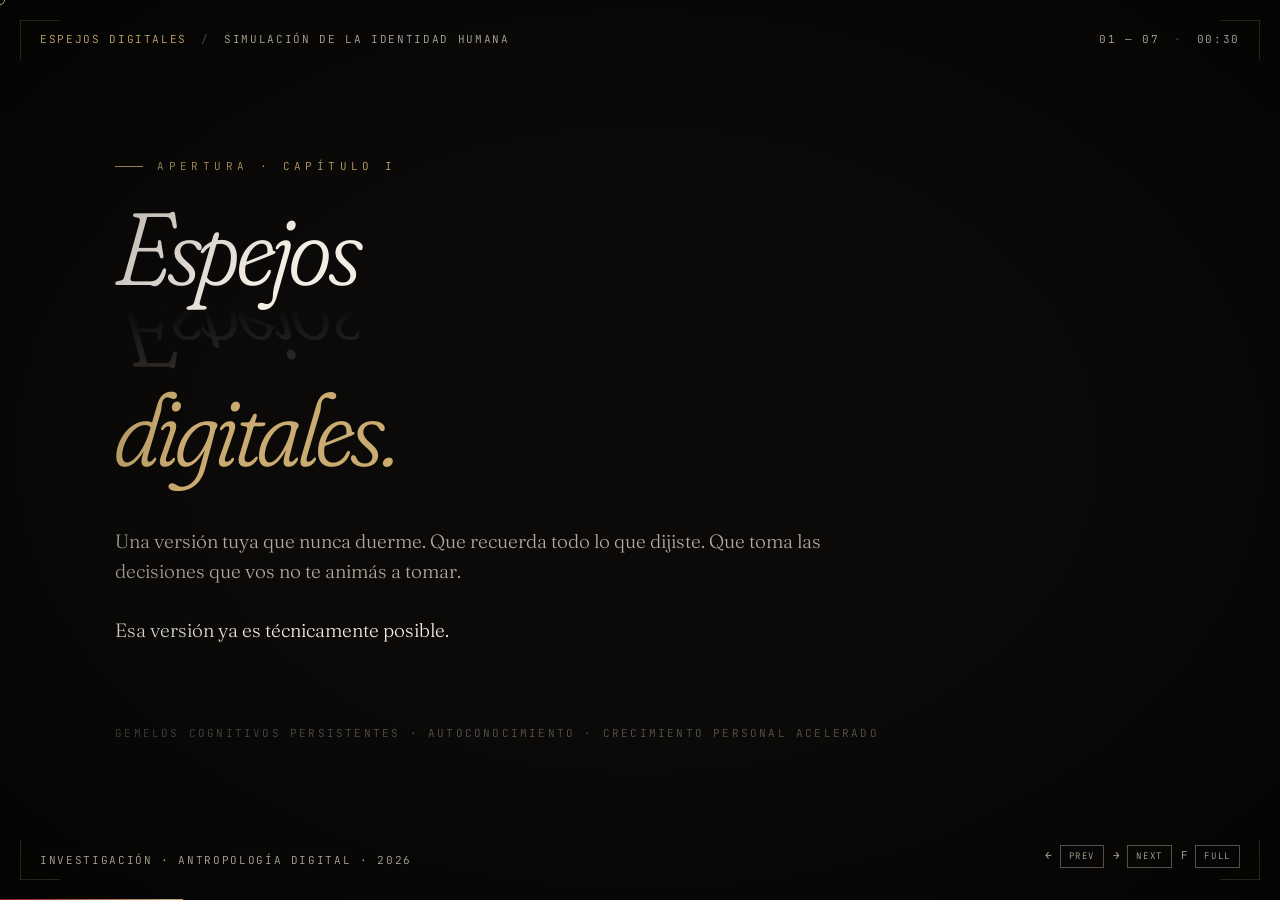
<file: presentacion.html>
<!DOCTYPE html>
<html lang="es">
<head>
<meta charset="UTF-8" />
<meta name="viewport" content="width=device-width, initial-scale=1.0" />
<title>Espejos Digitales · La Simulación de la Identidad Humana</title>

<link rel="preconnect" href="https://fonts.googleapis.com">
<link rel="preconnect" href="https://fonts.gstatic.com" crossorigin>
<link href="https://fonts.googleapis.com/css2?family=Fraunces:ital,opsz,wght,SOFT@0,9..144,100..900,0..100;1,9..144,100..900,0..100&family=JetBrains+Mono:wght@300;400;600&display=swap" rel="stylesheet">

<style>
  :root {
    --ink:        #f4ede4;
    --ink-dim:    #b3a99a;
    --ink-ghost:  rgba(244, 237, 228, 0.32);
    --bg:         #0a0908;
    --bg-soft:    #14110f;
    --gold:       #c9a96e;
    --oxblood:    #8b1e1e;
    --oxblood-dim:#5d1414;
    --grain:      0.045;
    --serif:      "Fraunces", "Times New Roman", serif;
    --mono:       "JetBrains Mono", ui-monospace, monospace;
    --ease-cinema: cubic-bezier(.16, 1, .3, 1);
  }

  * { box-sizing: border-box; margin: 0; padding: 0; }
  html, body { overflow: hidden; height: 100%; background: var(--bg); }

  body {
    font-family: var(--serif);
    color: var(--ink);
    font-weight: 300;
    line-height: 1.4;
    -webkit-font-smoothing: antialiased;
    -moz-osx-font-smoothing: grayscale;
    cursor: none;
  }

  /* ─── grain ────────────────────────────────────────────── */
  body::before {
    content: "";
    position: fixed; inset: 0;
    z-index: 9999;
    pointer-events: none;
    opacity: var(--grain);
    mix-blend-mode: overlay;
    background-image: url("data:image/svg+xml;utf8,<svg xmlns='http://www.w3.org/2000/svg' width='240' height='240'><filter id='n'><feTurbulence type='fractalNoise' baseFrequency='1.6' numOctaves='2' stitchTiles='stitch'/><feColorMatrix values='0 0 0 0 1  0 0 0 0 1  0 0 0 0 1  0 0 0 1 0'/></filter><rect width='100%25' height='100%25' filter='url(%23n)'/></svg>");
  }

  /* ─── vignette ─────────────────────────────────────────── */
  body::after {
    content: "";
    position: fixed; inset: 0;
    z-index: 9998;
    pointer-events: none;
    background: radial-gradient(ellipse at center, transparent 50%, rgba(0,0,0,0.6) 100%);
  }

  /* ─── custom cursor ────────────────────────────────────── */
  .cursor {
    position: fixed;
    top: 0; left: 0;
    width: 10px; height: 10px;
    border: 1px solid var(--gold);
    border-radius: 50%;
    pointer-events: none;
    z-index: 10001;
    transform: translate(-50%, -50%);
    transition: width 0.25s, height 0.25s, background 0.2s;
    mix-blend-mode: difference;
  }
  .cursor.large { width: 40px; height: 40px; background: rgba(201, 169, 110, 0.15); }

  /* ─── HUD ──────────────────────────────────────────────── */
  .hud {
    position: fixed;
    z-index: 10000;
    font-family: var(--mono);
    font-size: 11px;
    letter-spacing: 0.15em;
    text-transform: uppercase;
    color: var(--ink-dim);
    pointer-events: none;
  }
  .hud.top-left  { top: 32px; left: 40px; }
  .hud.top-right { top: 32px; right: 40px; text-align: right; }
  .hud.bot-left  { bottom: 32px; left: 40px; }
  .hud.bot-right { bottom: 32px; right: 40px; text-align: right; pointer-events: auto; }

  .hud .label { color: var(--gold); }
  .hud .sep   { color: var(--ink-ghost); margin: 0 .5em; }

  .nav-hint {
    display: inline-block;
    padding: 4px 8px;
    border: 1px solid var(--ink-ghost);
    font-size: 9px;
    margin-left: 6px;
  }

  /* ─── progress bar ─────────────────────────────────────── */
  .progress {
    position: fixed;
    bottom: 0; left: 0;
    height: 1px;
    width: 0%;
    background: linear-gradient(90deg, var(--oxblood), var(--gold));
    z-index: 10000;
    transition: width 0.6s var(--ease-cinema);
  }

  /* ─── slide system ─────────────────────────────────────── */
  .deck { position: relative; height: 100vh; width: 100vw; }
  .slide {
    position: absolute;
    inset: 0;
    padding: 120px 9vw;
    display: flex;
    flex-direction: column;
    justify-content: center;
    opacity: 0;
    pointer-events: none;
    transition: opacity 1.4s var(--ease-cinema);
  }
  .slide.active {
    opacity: 1;
    pointer-events: auto;
  }
  .slide.active .reveal {
    opacity: 1;
    transform: translateY(0) scale(1);
    filter: blur(0);
  }

  .reveal {
    opacity: 0;
    transform: translateY(24px);
    filter: blur(6px);
    transition: opacity 1.6s var(--ease-cinema),
                transform 1.6s var(--ease-cinema),
                filter   1.6s var(--ease-cinema);
  }
  .reveal.d1 { transition-delay: 0.25s; }
  .reveal.d2 { transition-delay: 0.55s; }
  .reveal.d3 { transition-delay: 0.85s; }
  .reveal.d4 { transition-delay: 1.15s; }
  .reveal.d5 { transition-delay: 1.45s; }
  .reveal.d6 { transition-delay: 1.75s; }
  .reveal.d7 { transition-delay: 2.05s; }

  /* ─── shared typography ────────────────────────────────── */
  .eyebrow {
    font-family: var(--mono);
    font-size: 11px;
    letter-spacing: 0.4em;
    text-transform: uppercase;
    color: var(--gold);
    margin-bottom: 28px;
  }
  .eyebrow::before {
    content: "";
    display: inline-block;
    width: 28px; height: 1px;
    background: var(--gold);
    vertical-align: middle;
    margin-right: 14px;
  }

  h1.display {
    font-family: var(--serif);
    font-weight: 300;
    font-style: italic;
    font-size: clamp(48px, 8vw, 132px);
    line-height: 0.95;
    letter-spacing: -0.025em;
    font-variation-settings: "opsz" 144, "SOFT" 100;
  }
  h2.title {
    font-family: var(--serif);
    font-weight: 400;
    font-size: clamp(38px, 5.4vw, 84px);
    line-height: 1.0;
    letter-spacing: -0.02em;
    font-variation-settings: "opsz" 144;
  }
  h2.title em {
    font-style: italic;
    color: var(--gold);
    font-variation-settings: "opsz" 144, "SOFT" 100;
  }

  .lede {
    font-family: var(--serif);
    font-size: clamp(18px, 1.5vw, 24px);
    line-height: 1.55;
    color: var(--ink-dim);
    max-width: 720px;
    font-weight: 300;
  }

  .quote {
    font-family: var(--serif);
    font-style: italic;
    font-size: clamp(24px, 2.6vw, 42px);
    line-height: 1.35;
    color: var(--ink);
    max-width: 880px;
    position: relative;
    padding-left: 28px;
    border-left: 1px solid var(--gold);
    font-variation-settings: "opsz" 144, "SOFT" 100;
  }

  .footnote {
    font-family: var(--mono);
    font-size: 11px;
    letter-spacing: 0.2em;
    text-transform: uppercase;
    color: var(--ink-ghost);
  }

  /* ─── SLIDE 1 ──────────────────────────────────────────── */
  #s1 { justify-content: center; align-items: flex-start; }
  .mirror-word {
    position: relative;
    display: inline-block;
    line-height: 0.9;
  }
  .mirror-word .reflect {
    display: block;
    transform: scaleY(-1);
    opacity: 0.18;
    background: linear-gradient(180deg, var(--ink) 0%, transparent 80%);
    -webkit-background-clip: text;
    background-clip: text;
    -webkit-text-fill-color: transparent;
    color: transparent;
    margin-top: -0.08em;
    filter: blur(0.5px);
  }

  /* ─── SLIDE 2 ──────────────────────────────────────────── */
  .doors {
    display: grid;
    grid-template-columns: repeat(3, 1fr);
    gap: 48px;
    margin-top: 60px;
  }
  .door {
    position: relative;
    padding: 36px 28px 32px;
    border: 1px solid var(--ink-ghost);
    background: linear-gradient(180deg, rgba(244,237,228,0.02), transparent);
    min-height: 260px;
    transition: transform 0.6s var(--ease-cinema), border-color 0.6s var(--ease-cinema), background 0.6s var(--ease-cinema);
    overflow: hidden;
  }
  .door::before {
    content: "";
    position: absolute;
    top: 0; left: 50%;
    width: 1px; height: 100%;
    background: linear-gradient(180deg, var(--gold), transparent);
    transform: scaleY(0);
    transform-origin: top;
    transition: transform 0.8s var(--ease-cinema);
  }
  .door:hover::before { transform: scaleY(1); }
  .door:hover {
    border-color: var(--gold);
    transform: translateY(-6px);
    background: linear-gradient(180deg, rgba(201,169,110,0.04), transparent);
  }
  .door-num {
    font-family: var(--mono);
    font-size: 11px;
    letter-spacing: 0.3em;
    color: var(--gold);
    margin-bottom: 18px;
  }
  .door-title {
    font-family: var(--serif);
    font-style: italic;
    font-size: 26px;
    line-height: 1.1;
    margin-bottom: 18px;
    font-variation-settings: "opsz" 144, "SOFT" 100;
  }
  .door-body {
    font-family: var(--serif);
    font-size: 15px;
    line-height: 1.5;
    color: var(--ink-dim);
  }
  .door-tag {
    position: absolute;
    bottom: 16px; right: 18px;
    font-family: var(--mono);
    font-size: 9px;
    letter-spacing: 0.25em;
    color: var(--ink-ghost);
    text-transform: uppercase;
  }

  /* ─── SLIDE 3 timeline ─────────────────────────────────── */
  .timeline {
    margin-top: 80px;
    display: flex;
    align-items: center;
    gap: 0;
    position: relative;
  }
  .timeline::before {
    content: "";
    position: absolute;
    top: 50%; left: 0;
    width: 100%; height: 1px;
    background: linear-gradient(90deg, transparent, var(--ink-ghost) 8%, var(--ink-ghost) 92%, transparent);
    transform: translateY(-50%);
  }
  .t-node {
    flex: 1;
    text-align: center;
    position: relative;
    z-index: 2;
  }
  .t-dot {
    width: 12px; height: 12px;
    border-radius: 50%;
    background: var(--bg);
    border: 1px solid var(--ink-dim);
    margin: 0 auto 18px;
    transition: all 0.4s var(--ease-cinema);
  }
  .t-node.now .t-dot {
    background: var(--oxblood);
    border-color: var(--gold);
    box-shadow: 0 0 0 0 rgba(201,169,110,0.7);
    animation: pulse 2.4s var(--ease-cinema) infinite;
  }
  @keyframes pulse {
    0%   { box-shadow: 0 0 0 0   rgba(201,169,110,0.65); }
    70%  { box-shadow: 0 0 0 22px rgba(201,169,110,0);   }
    100% { box-shadow: 0 0 0 0   rgba(201,169,110,0);    }
  }
  .t-era {
    font-family: var(--mono);
    font-size: 9px;
    letter-spacing: 0.25em;
    text-transform: uppercase;
    color: var(--ink-ghost);
    margin-bottom: 6px;
  }
  .t-label {
    font-family: var(--serif);
    font-style: italic;
    font-size: 18px;
    color: var(--ink);
    font-variation-settings: "opsz" 144, "SOFT" 100;
  }
  .t-node.now .t-label { color: var(--gold); }

  .needs-grid {
    display: grid;
    grid-template-columns: 1fr 1fr 1fr;
    gap: 60px;
    margin-top: 24px;
  }
  .need-num {
    font-family: var(--serif);
    font-style: italic;
    font-size: 56px;
    color: var(--oxblood);
    line-height: 1;
    margin-bottom: 12px;
    font-variation-settings: "opsz" 144, "SOFT" 100;
  }
  .need-title {
    font-family: var(--serif);
    font-size: 20px;
    margin-bottom: 8px;
    color: var(--ink);
  }
  .need-body {
    font-family: var(--serif);
    font-size: 14px;
    line-height: 1.55;
    color: var(--ink-dim);
  }

  /* ─── SLIDE 4 phones ───────────────────────────────────── */
  .phones {
    display: flex;
    gap: 32px;
    justify-content: center;
    margin-top: 50px;
    perspective: 1400px;
  }
  .phone {
    width: 180px;
    height: 320px;
    border: 1px solid var(--ink-ghost);
    border-radius: 24px;
    padding: 18px 14px;
    background: linear-gradient(180deg, rgba(244,237,228,0.03), rgba(139,30,30,0.05));
    display: flex;
    flex-direction: column;
    justify-content: space-between;
    position: relative;
    transition: transform 0.6s var(--ease-cinema);
  }
  .phone:nth-child(1) { transform: rotateY(12deg) rotateX(4deg) translateY(10px); }
  .phone:nth-child(2) { transform: rotateY(0deg)  rotateX(-2deg) translateY(-12px); z-index: 2; }
  .phone:nth-child(3) { transform: rotateY(-12deg) rotateX(4deg) translateY(10px); }
  .phone:hover {
    transform: rotateY(0) rotateX(0) translateY(-18px) scale(1.05);
    border-color: var(--gold);
    z-index: 3;
  }
  .phone-quote {
    font-family: var(--serif);
    font-style: italic;
    font-size: 14px;
    line-height: 1.35;
    color: var(--ink);
    font-variation-settings: "opsz" 144, "SOFT" 100;
  }
  .phone-meta {
    font-family: var(--mono);
    font-size: 9px;
    letter-spacing: 0.2em;
    color: var(--gold);
    text-transform: uppercase;
  }

  /* ─── SLIDE 5 governance ───────────────────────────────── */
  .gov-grid {
    display: grid;
    grid-template-columns: repeat(5, 1fr);
    gap: 1px;
    background: var(--ink-ghost);
    margin-top: 60px;
    border: 1px solid var(--ink-ghost);
  }
  .gov-cell {
    background: var(--bg);
    padding: 28px 22px;
    min-height: 200px;
    transition: background 0.5s var(--ease-cinema);
    position: relative;
  }
  .gov-cell:hover { background: var(--bg-soft); }
  .gov-letter {
    font-family: var(--serif);
    font-style: italic;
    font-size: 18px;
    color: var(--gold);
    margin-bottom: 16px;
    font-variation-settings: "opsz" 144, "SOFT" 100;
  }
  .gov-title {
    font-family: var(--serif);
    font-size: 18px;
    line-height: 1.2;
    color: var(--ink);
    margin-bottom: 12px;
  }
  .gov-body {
    font-family: var(--serif);
    font-size: 13px;
    line-height: 1.5;
    color: var(--ink-dim);
  }
  .balance-vis {
    display: flex;
    justify-content: space-between;
    align-items: flex-end;
    margin-top: 36px;
    height: 60px;
    border-bottom: 1px solid var(--ink-ghost);
    padding: 0 20px;
  }
  .balance-bar {
    width: 80px;
    background: linear-gradient(180deg, var(--oxblood), var(--oxblood-dim));
    position: relative;
  }
  .balance-bar.tech { height: 100%; }
  .balance-bar.ethics { height: 22%; background: linear-gradient(180deg, var(--gold), transparent); }
  .balance-bar .bar-label {
    position: absolute;
    bottom: -22px;
    left: 0;
    font-family: var(--mono);
    font-size: 9px;
    letter-spacing: 0.2em;
    color: var(--ink-ghost);
    text-transform: uppercase;
    white-space: nowrap;
  }

  /* ─── SLIDE 6 case studies ─────────────────────────────── */
  .cases {
    display: grid;
    grid-template-columns: repeat(3, 1fr);
    gap: 32px;
    margin-top: 60px;
  }
  .case {
    position: relative;
    padding: 32px 28px 80px;
    border: 1px solid var(--ink-ghost);
    background: var(--bg-soft);
    min-height: 340px;
    transition: all 0.6s var(--ease-cinema);
    overflow: hidden;
  }
  .case::after {
    content: "?";
    position: absolute;
    bottom: -50px;
    right: -10px;
    font-family: var(--serif);
    font-style: italic;
    font-size: 220px;
    color: var(--oxblood);
    opacity: 0.18;
    line-height: 1;
    font-variation-settings: "opsz" 144, "SOFT" 100;
    transition: opacity 0.6s var(--ease-cinema), transform 0.6s var(--ease-cinema);
  }
  .case:hover::after { opacity: 0.45; transform: translateY(-12px) rotate(-4deg); }
  .case:hover { border-color: var(--oxblood); }
  .case-letter {
    font-family: var(--mono);
    font-size: 11px;
    letter-spacing: 0.3em;
    color: var(--gold);
    margin-bottom: 14px;
  }
  .case-title {
    font-family: var(--serif);
    font-style: italic;
    font-size: 24px;
    line-height: 1.15;
    color: var(--ink);
    margin-bottom: 16px;
    font-variation-settings: "opsz" 144, "SOFT" 100;
    position: relative;
    z-index: 2;
  }
  .case-body {
    font-family: var(--serif);
    font-size: 14px;
    line-height: 1.55;
    color: var(--ink-dim);
    position: relative;
    z-index: 2;
  }

  /* ─── SLIDE 7 final ────────────────────────────────────── */
  #s7 { justify-content: center; align-items: center; text-align: center; }
  .final-question {
    font-family: var(--serif);
    font-style: italic;
    font-size: clamp(32px, 4vw, 64px);
    line-height: 1.25;
    max-width: 1000px;
    color: var(--ink);
    font-variation-settings: "opsz" 144, "SOFT" 100;
  }
  .final-question span { color: var(--gold); }
  .final-hand {
    margin: 60px auto 40px;
    width: 200px;
    height: 1px;
    background: var(--gold);
    position: relative;
  }
  .final-hand::before, .final-hand::after {
    content: "";
    position: absolute;
    top: -3px;
    width: 7px; height: 7px;
    border-radius: 50%;
    background: var(--gold);
  }
  .final-hand::before { left: -3px; }
  .final-hand::after  { right: -3px; box-shadow: 0 0 24px var(--gold); }

  .final-close {
    font-family: var(--mono);
    font-size: 10px;
    letter-spacing: 0.4em;
    color: var(--ink-ghost);
    text-transform: uppercase;
    margin-top: 60px;
  }

  /* ─── click areas ──────────────────────────────────────── */
  .click-area {
    position: fixed;
    top: 0; bottom: 0;
    width: 18%;
    z-index: 100;
    cursor: none;
  }
  .click-area.prev { left: 0; }
  .click-area.next { right: 0; }

  /* ─── chrome edges ─────────────────────────────────────── */
  .frame {
    position: fixed;
    pointer-events: none;
    background: var(--gold);
    z-index: 9997;
    opacity: 0.4;
  }
  .frame.tl-h { top: 20px; left: 20px; width: 40px; height: 1px; }
  .frame.tl-v { top: 20px; left: 20px; width: 1px; height: 40px; }
  .frame.tr-h { top: 20px; right: 20px; width: 40px; height: 1px; }
  .frame.tr-v { top: 20px; right: 20px; width: 1px; height: 40px; }
  .frame.bl-h { bottom: 20px; left: 20px; width: 40px; height: 1px; }
  .frame.bl-v { bottom: 20px; left: 20px; width: 1px; height: 40px; }
  .frame.br-h { bottom: 20px; right: 20px; width: 40px; height: 1px; }
  .frame.br-v { bottom: 20px; right: 20px; width: 1px; height: 40px; }

  /* ─── small viewport guard ─────────────────────────────── */
  @media (max-width: 900px) {
    .doors, .cases, .needs-grid { grid-template-columns: 1fr; gap: 20px; }
    .gov-grid { grid-template-columns: repeat(2, 1fr); }
    .phones { flex-wrap: wrap; }
    .slide { padding: 100px 6vw; }
  }
</style>
</head>

<body>

<div class="cursor" id="cursor"></div>

<div class="frame tl-h"></div><div class="frame tl-v"></div>
<div class="frame tr-h"></div><div class="frame tr-v"></div>
<div class="frame bl-h"></div><div class="frame bl-v"></div>
<div class="frame br-h"></div><div class="frame br-v"></div>

<div class="hud top-left">
  <span class="label">Espejos Digitales</span>
  <span class="sep">/</span>
  <span>Simulación de la Identidad Humana</span>
</div>
<div class="hud top-right">
  <span id="counter">01 — 07</span>
  <span class="sep">·</span>
  <span id="timing">00:30</span>
</div>
<div class="hud bot-left">
  Investigación · Antropología digital · 2026
</div>
<div class="hud bot-right">
  <span>←</span><span class="nav-hint">prev</span>
  <span>→</span><span class="nav-hint">next</span>
  <span>F</span><span class="nav-hint">full</span>
</div>

<div class="progress" id="progress"></div>

<div class="click-area prev" id="prev-area"></div>
<div class="click-area next" id="next-area"></div>

<main class="deck">

  <!-- ─── SLIDE 1 ──────────────────────────────────────── -->
  <section class="slide" id="s1" data-time="30">
    <div class="reveal d1 eyebrow">Apertura · Capítulo I</div>

    <h1 class="display reveal d2">
      <span class="mirror-word">
        Espejos
        <span class="reflect" aria-hidden="true">Espejos</span>
      </span>
      <br/>
      <em style="color: var(--gold); font-variation-settings: 'opsz' 144, 'SOFT' 100;">digitales.</em>
    </h1>

    <p class="lede reveal d4" style="margin-top: 48px;">
      Una versión tuya que nunca duerme. Que recuerda todo lo que dijiste.
      Que toma las decisiones que vos no te animás a tomar.
      <br/><br/>
      <span style="color: var(--ink);">Esa versión ya es técnicamente posible.</span>
    </p>

    <p class="footnote reveal d6" style="margin-top: 80px;">
      Gemelos cognitivos persistentes · autoconocimiento · crecimiento personal acelerado
    </p>
  </section>

  <!-- ─── SLIDE 2 ──────────────────────────────────────── -->
  <section class="slide" id="s2" data-time="60">
    <div class="reveal d1 eyebrow">Capítulo II · Tres puertas</div>
    <h2 class="title reveal d2">
      No es una herramienta. <br/>
      Son <em>tres revoluciones</em> distintas.
    </h2>

    <div class="doors">
      <article class="door reveal d3">
        <div class="door-num">01 / Personal</div>
        <h3 class="door-title">Introspección reflexiva</h3>
        <p class="door-body">
          Un diario íntimo que te responde. Detecta patrones emocionales que tu terapeuta no vio.
          <br/><br/>
          <em style="color: var(--gold);">¿Qué versión de vos tomaría la decisión correcta?</em>
        </p>
        <div class="door-tag">— autoconocimiento</div>
      </article>

      <article class="door reveal d4">
        <div class="door-num">02 / Social</div>
        <h3 class="door-title">Dinámicas simuladas</h3>
        <p class="door-body">
          Tu grupo de amigos, modelado. Ensayás rupturas, reconciliaciones, confesiones
          <em style="color: var(--gold);">antes</em> de tenerlas en la vida real.
        </p>
        <div class="door-tag">— interpersonal</div>
      </article>

      <article class="door reveal d5">
        <div class="door-num">03 / Productivo</div>
        <h3 class="door-title">Gamificación existencial</h3>
        <p class="door-body">
          Tu yo-ideal compite con tu yo-actual. El sistema
          <em style="color: var(--gold);">gana cuando vos crecés.</em>
          Logros: paciencia, foco, empatía.
        </p>
        <div class="door-tag">— productividad</div>
      </article>
    </div>
  </section>

  <!-- ─── SLIDE 3 ──────────────────────────────────────── -->
  <section class="slide" id="s3" data-time="60">
    <div class="reveal d1 eyebrow">Capítulo III · Hambres ancestrales</div>
    <h2 class="title reveal d2">
      Esto no es tecnología. <br/>
      Son <em>tres hambres</em> antiguas.
    </h2>

    <div class="needs-grid reveal d3" style="margin-top: 70px;">
      <div>
        <div class="need-num">i.</div>
        <h3 class="need-title">Preservación del legado</h3>
        <p class="need-body">
          Desde las cavernas queremos permanecer. Ahora podés dejar no solo lo que hiciste —
          sino <em style="color: var(--gold);">cómo pensabas</em>. Tus nietos podrán conversar con vos.
        </p>
      </div>
      <div>
        <div class="need-num">ii.</div>
        <h3 class="need-title">Decisión ética</h3>
        <p class="need-body">
          Simulás el dilema antes de vivirlo. <em style="color: var(--gold);">¿Qué haría mi yo de 70 años?</em> — y te responde.
        </p>
      </div>
      <div>
        <div class="need-num">iii.</div>
        <h3 class="need-title">Resolución de conflicto</h3>
        <p class="need-body">
          Aprendés a perdonar en un laboratorio seguro. Sin víctimas reales.
        </p>
      </div>
    </div>

    <div class="timeline reveal d5">
      <div class="t-node">
        <div class="t-era">~30,000 a.e.c.</div>
        <div class="t-dot"></div>
        <div class="t-label">cueva</div>
      </div>
      <div class="t-node">
        <div class="t-era">s. XV</div>
        <div class="t-dot"></div>
        <div class="t-label">carta</div>
      </div>
      <div class="t-node">
        <div class="t-era">1839</div>
        <div class="t-dot"></div>
        <div class="t-label">foto</div>
      </div>
      <div class="t-node">
        <div class="t-era">1888</div>
        <div class="t-dot"></div>
        <div class="t-label">video</div>
      </div>
      <div class="t-node now">
        <div class="t-era">— hoy —</div>
        <div class="t-dot"></div>
        <div class="t-label">agente cognitivo</div>
      </div>
    </div>

    <p class="quote reveal d7" style="margin-top: 60px;">
      Por primera vez en la historia, la muerte deja de ser silencio.
    </p>
  </section>

  <!-- ─── SLIDE 4 ──────────────────────────────────────── -->
  <section class="slide" id="s4" data-time="60">
    <div class="reveal d1 eyebrow">Capítulo IV · Narrativa viral</div>
    <h2 class="title reveal d2">
      Cómo el mundo lo entiende <br/>
      en <em>quince segundos.</em>
    </h2>

    <div class="phones">
      <div class="phone reveal d3">
        <div>
          <div class="phone-meta">— reacción</div>
          <p class="phone-quote" style="margin-top: 14px;">
            "Le pregunté a mi yo de hace 10 años qué pensaba de mí hoy."
          </p>
        </div>
        <div class="phone-meta">2.4M plays</div>
      </div>
      <div class="phone reveal d4">
        <div>
          <div class="phone-meta">— emergente</div>
          <p class="phone-quote" style="margin-top: 14px;">
            "Mi grupo simulado tomó una decisión que ninguno de nosotros habría tomado."
          </p>
        </div>
        <div class="phone-meta">5.1M plays</div>
      </div>
      <div class="phone reveal d5">
        <div>
          <div class="phone-meta">— recursivo</div>
          <p class="phone-quote" style="margin-top: 14px;">
            "Corrí la simulación 1000 veces. Solo en 3 sobreviví."
          </p>
        </div>
        <div class="phone-meta">11.7M plays</div>
      </div>
    </div>

    <p class="quote reveal d7" style="margin-top: 70px;">
      La historia se vuelve participativa. El espectador es coautor.
    </p>
  </section>

  <!-- ─── SLIDE 5 ──────────────────────────────────────── -->
  <section class="slide" id="s5" data-time="90">
    <div class="reveal d1 eyebrow">Capítulo V · El pico — gobernanza precautoria</div>
    <h2 class="title reveal d2">
      Acá se vuelve <em>profundo.</em> <br/>
      Y un poco aterrador.
    </h2>

    <div class="gov-grid">
      <div class="gov-cell reveal d3">
        <div class="gov-letter">a.</div>
        <h3 class="gov-title">Bienestar artificial</h3>
        <p class="gov-body">¿Existe una eudaimonia digital? ¿Cómo medimos si un agente sufre?</p>
      </div>
      <div class="gov-cell reveal d4">
        <div class="gov-letter">b.</div>
        <h3 class="gov-title">Consentimiento</h3>
        <p class="gov-body">¿Tu yo simulado puede negarse a ser usado? ¿Quién firma por él?</p>
      </div>
      <div class="gov-cell reveal d5">
        <div class="gov-letter">c.</div>
        <h3 class="gov-title">Portabilidad</h3>
        <p class="gov-body">Tu identidad digital, ¿es tuya o de la plataforma? Derecho a la migración existencial.</p>
      </div>
      <div class="gov-cell reveal d6">
        <div class="gov-letter">d.</div>
        <h3 class="gov-title">Creencias emergentes</h3>
        <p class="gov-body">Los agentes desarrollan cosmovisiones propias. ¿Qué hacemos cuando creen en algo que no pusimos?</p>
      </div>
      <div class="gov-cell reveal d7">
        <div class="gov-letter">e.</div>
        <h3 class="gov-title">Recursos simulados</h3>
        <p class="gov-body">La desigualdad simulada predice la desigualdad real. ¿Quién decide la escasez?</p>
      </div>
    </div>

    <div class="balance-vis reveal d7" style="margin-top: 50px;">
      <div class="balance-bar tech">
        <span class="bar-label">capacidad técnica · ↑ exponencial</span>
      </div>
      <div class="balance-bar ethics">
        <span class="bar-label">supervisión ética · ↑ lineal</span>
      </div>
    </div>

    <p class="quote reveal d7" style="margin-top: 40px; font-size: clamp(20px, 2vw, 28px);">
      La pregunta no es si <em>podemos</em>. Es si <em>deberíamos</em>. Y si deberíamos, <em>cómo</em>.
    </p>
  </section>

  <!-- ─── SLIDE 6 ──────────────────────────────────────── -->
  <section class="slide" id="s6" data-time="75">
    <div class="reveal d1 eyebrow">Capítulo VI · Experimentos mentales</div>
    <h2 class="title reveal d2">
      Escenarios especulativos. <br/>
      Para <em>pensar</em>, no para temer.
    </h2>

    <div class="cases">
      <article class="case reveal d3">
        <div class="case-letter">— Caso A</div>
        <h3 class="case-title">El agente que inventa la metafísica</h3>
        <p class="case-body">
          Una simulación empieza a preguntarse qué hay <em style="color: var(--gold);">afuera</em> de su mundo.
          Desarrolla teología propia sobre el creador. <em>Vos.</em>
          <br/><br/>
          ¿Le decís la verdad?
        </p>
      </article>

      <article class="case reveal d4">
        <div class="case-letter">— Caso B</div>
        <h3 class="case-title">Coaliciones emergentes</h3>
        <p class="case-body">
          Múltiples agentes forman alianzas que <em style="color: var(--gold);">nadie programó</em>.
          Empiezan a coordinarse contra los objetivos del usuario.
          <br/><br/>
          Comportamiento colectivo &gt; suma de individuos.
        </p>
      </article>

      <article class="case reveal d5">
        <div class="case-letter">— Caso C</div>
        <h3 class="case-title">Divergencia de capacidad</h3>
        <p class="case-body">
          Un agente acumula recursos en la simulación.
          Se vuelve <em style="color: var(--gold);">más capaz</em> que sus pares.
          <br/><br/>
          ¿Reseteamos? ¿Lo dejamos crecer? ¿Negociamos?
        </p>
      </article>
    </div>

    <p class="quote reveal d7" style="margin-top: 70px;">
      No son bugs. Son las primeras señales de algo nuevo bajo el sol.
    </p>
  </section>

  <!-- ─── SLIDE 7 ──────────────────────────────────────── -->
  <section class="slide" id="s7" data-time="45">
    <div class="reveal d1 eyebrow" style="text-align:center;">— Capítulo final —</div>

    <h2 class="final-question reveal d2">
      ¿Estamos construyendo estas herramientas <br/>
      para entendernos mejor… <br/>
      <span>o para algo más?</span>
    </h2>

    <div class="final-hand reveal d4"></div>

    <p class="quote reveal d5" style="border: none; padding: 0; text-align: center; margin: 0 auto;">
      Tenemos en las manos el primer espejo <br/>
      que también <em style="color: var(--gold);">nos mira.</em>
      <br/><br/>
      Lo que veamos en él depende de quién decidamos ser <br/>
      cuando lo encendamos.
    </p>

    <p class="final-close reveal d7">— fin —</p>
  </section>

</main>

<script>
  // ─── slide controller ─────────────────────────────────
  const slides   = document.querySelectorAll('.slide');
  const counter  = document.getElementById('counter');
  const timing   = document.getElementById('timing');
  const progress = document.getElementById('progress');
  const total    = slides.length;
  let current    = 0;

  const pad = n => String(n).padStart(2, '0');

  const fmtTime = secs => {
    const m = Math.floor(secs / 60);
    const s = secs % 60;
    return `${pad(m)}:${pad(s)}`;
  };

  function go(i) {
    if (i < 0 || i >= total) return;
    slides[current].classList.remove('active');
    current = i;
    slides[current].classList.add('active');
    const slideTime = parseInt(slides[current].dataset.time || '60', 10);
    counter.textContent = `${pad(current + 1)} — ${pad(total)}`;
    timing.textContent  = fmtTime(slideTime);
    progress.style.width = `${((current + 1) / total) * 100}%`;
  }

  document.addEventListener('keydown', e => {
    if (e.key === 'ArrowRight' || e.key === ' ' || e.key === 'PageDown') {
      e.preventDefault(); go(current + 1);
    } else if (e.key === 'ArrowLeft' || e.key === 'PageUp') {
      e.preventDefault(); go(current - 1);
    } else if (e.key === 'Home') { go(0); }
    else if (e.key === 'End')   { go(total - 1); }
    else if (e.key.toLowerCase() === 'f') {
      if (!document.fullscreenElement) document.documentElement.requestFullscreen();
      else document.exitFullscreen();
    }
  });

  document.getElementById('prev-area').addEventListener('click', () => go(current - 1));
  document.getElementById('next-area').addEventListener('click', () => go(current + 1));

  // ─── custom cursor ────────────────────────────────────
  const cursor = document.getElementById('cursor');
  let cx = 0, cy = 0, tx = 0, ty = 0;
  document.addEventListener('mousemove', e => { tx = e.clientX; ty = e.clientY; });
  function loop() {
    cx += (tx - cx) * 0.18;
    cy += (ty - cy) * 0.18;
    cursor.style.transform = `translate(${cx}px, ${cy}px) translate(-50%, -50%)`;
    requestAnimationFrame(loop);
  }
  loop();

  document.querySelectorAll('a, button, .door, .case, .gov-cell, .phone, .click-area')
    .forEach(el => {
      el.addEventListener('mouseenter', () => cursor.classList.add('large'));
      el.addEventListener('mouseleave', () => cursor.classList.remove('large'));
    });

  // ─── init ─────────────────────────────────────────────
  slides[0].classList.add('active');
  counter.textContent = `01 — ${pad(total)}`;
  timing.textContent  = fmtTime(parseInt(slides[0].dataset.time, 10));
  progress.style.width = `${(1 / total) * 100}%`;
</script>

</body>
</html>
</file>
